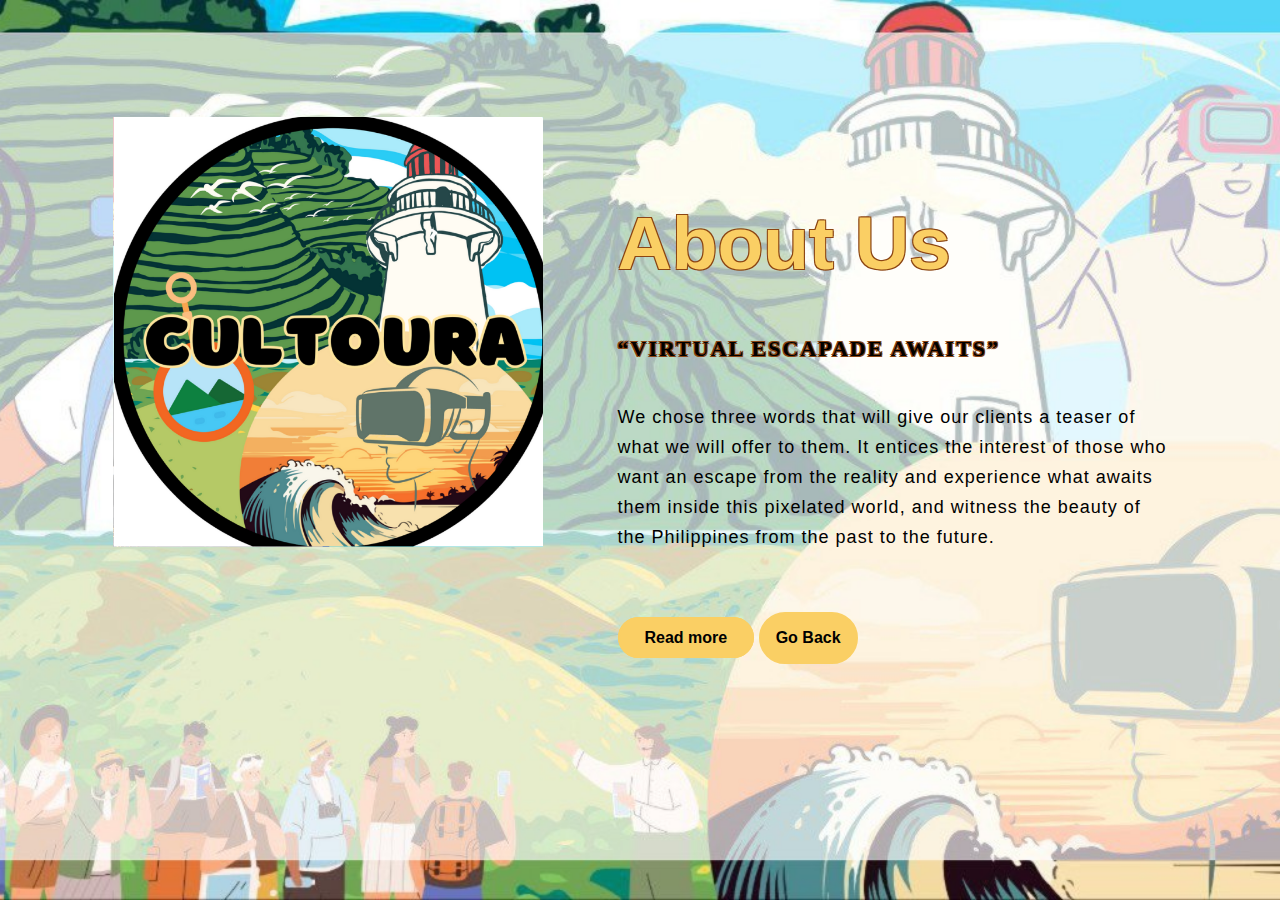
<file: about.html>
<!DOCTYPE html>
<html lang="en">
    <head>
        <title>CulToura</title>
        <meta charset="UTF-8">
        <meta name="viewport" content="width=device-width, initial-scale=1.0">
        <link rel="preconnect" href="https://fonts.gstatic.com">
        <link href="https://fonts.googleapis.com/css2?family=Josefin+Sans:ital,wght@0,100;0,200;0,300;0,400;0,500;0,600;0,700;1,100;1,200;1,300;1,400;1,500;1,600;1,700&display=swap" rel="stylesheet"><!--to get font family online-->
        <link rel="stylesheet" href="https://cdnjs.cloudflare.com/ajax/libs/font-awesome/5.15.3/css/all.min.css" integrity="sha512-iBBXm8fW90+nuLcSKlbmrPcLa0OT92xO1BIsZ+ywDWZCvqsWgccV3gFoRBv0z+8dLJgyAHIhR35VZc2oM/gI1w==" crossorigin="anonymous" referrerpolicy="no-referrer" />
        <link rel="stylesheet" href="https://cdnjs.cloudflare.com/ajax/libs/font-awesome/5.15.3/css/all.min.css" integrity="sha512-iBBXm8fW90+nuLcSKlbmrPcLa0OT92xO1BIsZ+ywDWZCvqsWgccV3gFoRBv0z+8dLJgyAHIhR35VZc2oM/gI1w==" crossorigin="anonymous" referrerpolicy="no-referrer" /><!--for fontawesome-->
        <link rel="stylesheet" href="style3.css">
       
    </head>
    <body>
         <!--About Section-->
        <!--The <section> tag defines a section in a document. Browser Support. The numbers in the table specify the first browser version that fully supports the element.-->
        <section class="about" id="about">
            <div class="main">
                <img src="cul4.png" alt="main-img">
                <div class="about-txt">
                    <h2>About us</h2>
                    <h5>“VIRTUAL ESCAPADE AWAITS”</h5>
                    <p>We chose three words that will 
give our clients a teaser of what we will offer to them. It 
entices the interest of those who want an escape from the 
reality and experience what awaits them inside this pixelated 
world, and witness the beauty of the Philippines from the 
past to the future. </p>
                    <a href="readmore.php" class="btn">Read more</a>
                    <button onclick="goBack()">Go Back</button>

    <script>
        function goBack() {
            window.history.back();
        }
    </script>
                </div>
            </div>
        </section>
    </body>
</html>
</file>
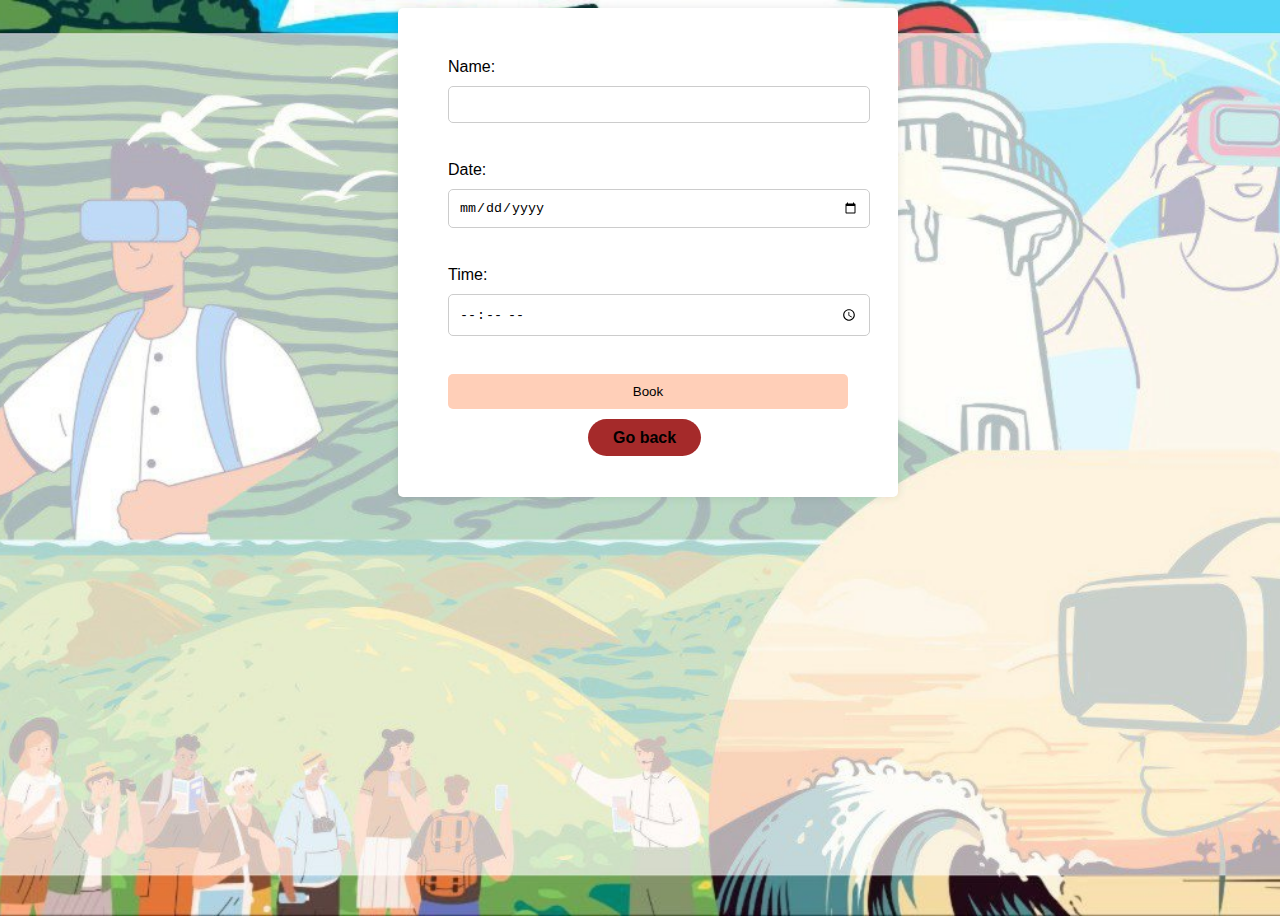
<file: book.html>
<!DOCTYPE html>
<html lang="en">
<head>
    <meta charset="UTF-8">
    <meta name="viewport" content="width=device-width, initial-scale=1.0">
    <title>Booking System</title>
    <link rel="stylesheet" href="book.css">
    <style>
        .btn{
    text-decoration:none;
    background-color:brown;
    color:black;
    font-weight:bold;
    padding:10px 25px;
    border-radius:35px;
    transition:transform 0.4s;
    text-align: center; 
    margin-left: 140px;
}

.btn:hover{
    transform:scale(1.5);
}
    </style>
</head>
<body>
    <form action="book2.php" method="post">
        <label for="name">Name:</label>
        <input type="text" id="name" name="name" required><br><br>
        <label for="date">Date:</label>
        <input type="date" id="date" name="date" required><br><br>
        <label for="time">Time:</label>
        <input type="time" id="time" name="time" required><br><br>
        <input type="submit" value="Book">
        <a href='booking.php' class='btn'>Go back</a>
    </form>
</body>
</html>
</file>
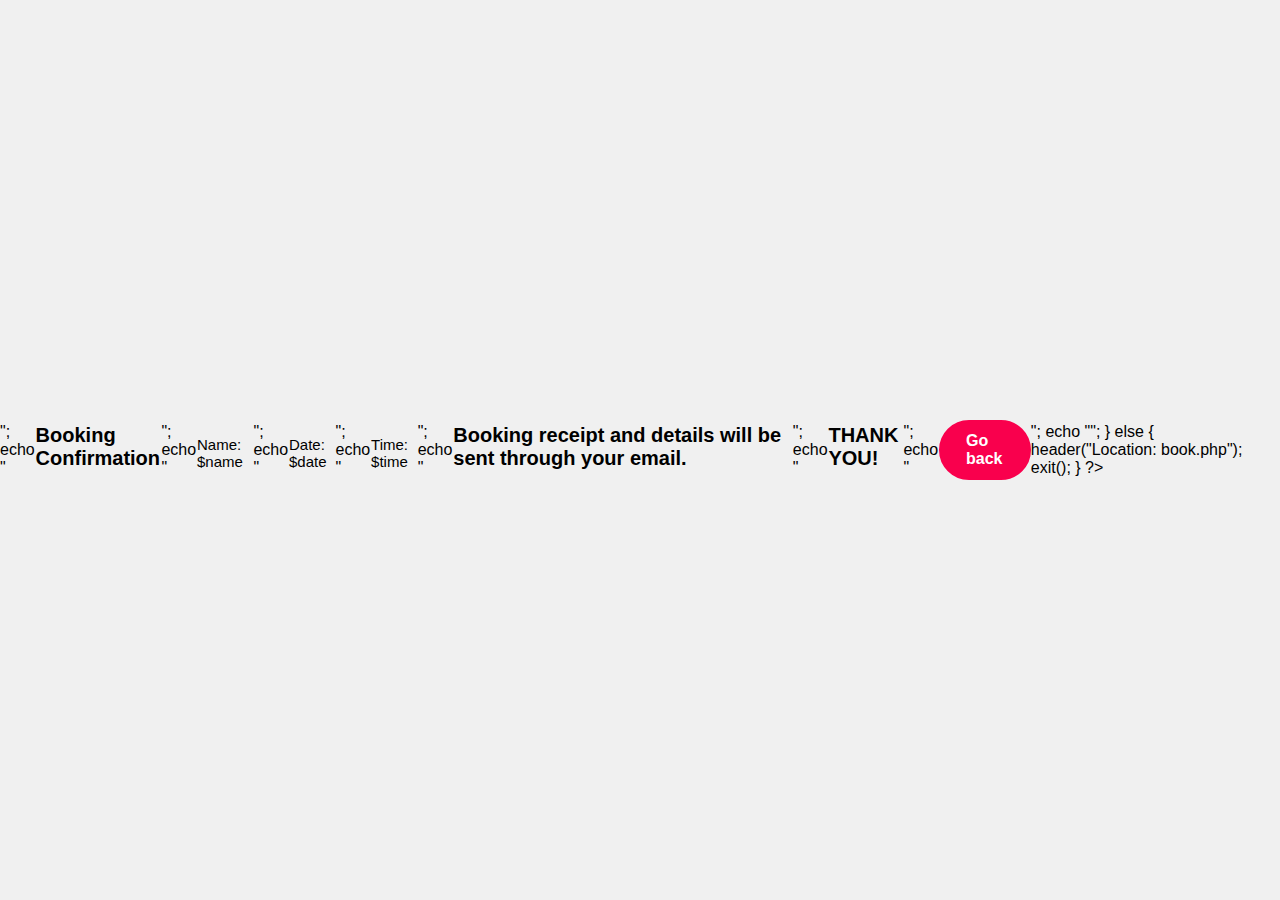
<file: book2.html>
<!DOCTYPE html>
<html lang="en">
<head>
    <meta charset="UTF-8">
    <meta name="viewport" content="width=device-width, initial-scale=1.0">
    <title>Booking Confirmation</title>
    <style>
        body {
            font-family: tahoma, sans-serif;
            background-color: #f0f0f0;
            margin: 0;
            padding: 0;
            display: flex;
            justify-content: center;
            align-items: center;
            height: 100vh;
        }

        .confirmation-container {
            text-align: center;
        }

        h1 {
            margin-bottom: 20px;
            font-size: 20px;
        }

        p {
            margin-bottom: 10px;
            font-size: 15px;
        }

        .btn{
    text-decoration:none;
    background-color:#f9004d;
    color:white;
    border:2px solid #f9004d;
    font-weight:bold;
    padding:10px 25px;
    border-radius:35px;
    transition:transform 0.4s; 
}

.btn:hover{
    transform:scale(1.5);
}
    </style>
</head>
<body>
    <?php
    
    if ($_SERVER["REQUEST_METHOD"] == "POST") {
        
        $name = $_POST["name"];
        $date = $_POST["date"];
        $time = $_POST["time"];

        // Display the values
        echo "<div class='confirmation-container'>";
        echo "<h1>Booking Confirmation</h1>";
        echo "<p>Name: $name</p>";
        echo "<p>Date: $date</p>";
        echo "<p>Time: $time</p>";
        echo "<h1>Booking receipt and details will be sent through your email.</h1>";
        echo "<h1>THANK YOU!</h1>";
        echo "<a href='index.php' class='btn'>Go back</a>";
        echo "</div>";
    } else {
        header("Location: book.php");
        exit();
    }
    ?>
</body>
</html>
</file>
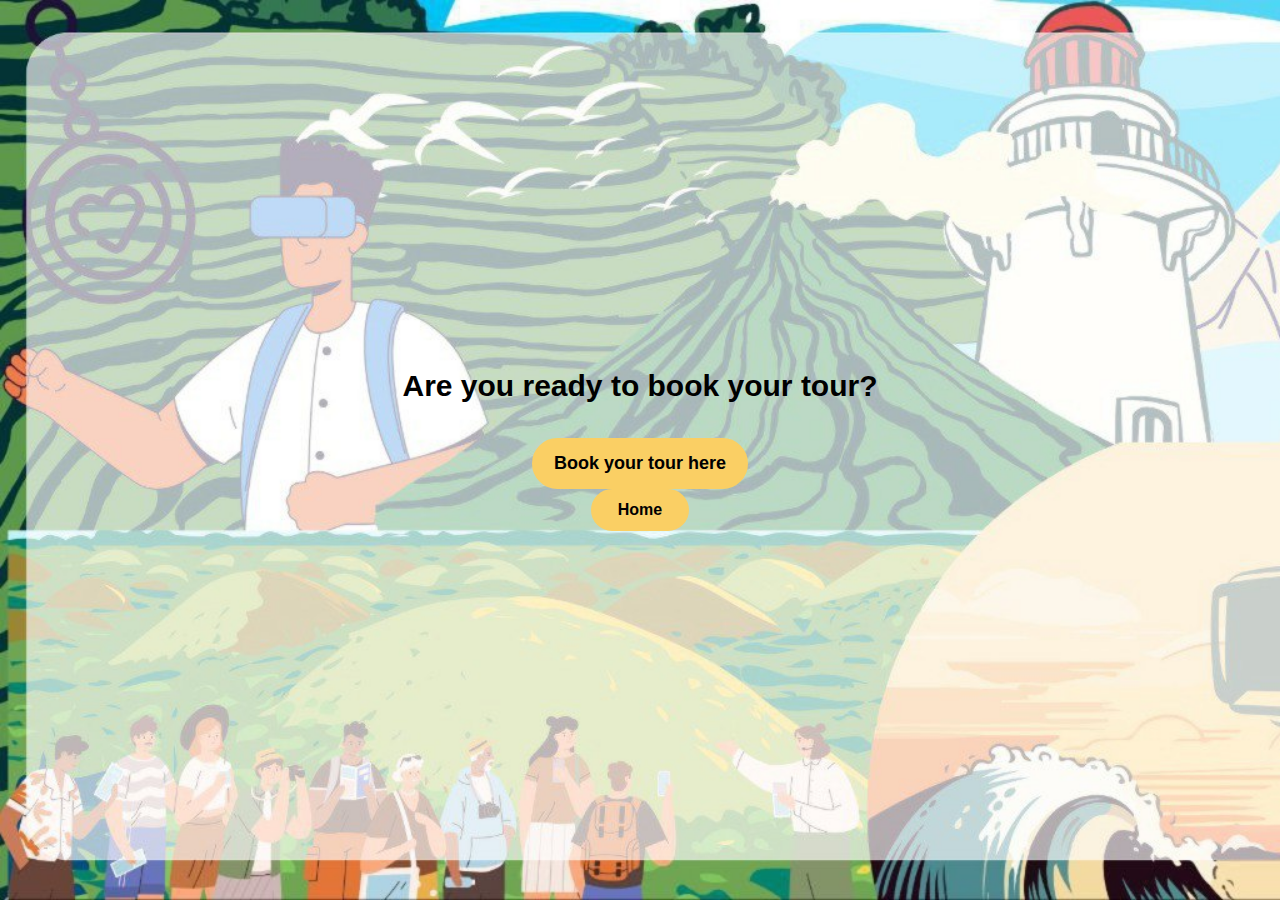
<file: booking.html>
<!DOCTYPE html>
<html lang="en">
    <head>
        <title>CulToura</title>
        <meta charset="UTF-8">
        <meta name="viewport" content="width=device-width, initial-scale=1.0">
        <link rel="preconnect" href="https://fonts.gstatic.com">
        <link href="https://fonts.googleapis.com/css2?family=Josefin+Sans:ital,wght@0,100;0,200;0,300;0,400;0,500;0,600;0,700;1,100;1,200;1,300;1,400;1,500;1,600;1,700&display=swap" rel="stylesheet"><!--to get font family online-->
        <link rel="stylesheet" href="https://cdnjs.cloudflare.com/ajax/libs/font-awesome/5.15.3/css/all.min.css" integrity="sha512-iBBXm8fW90+nuLcSKlbmrPcLa0OT92xO1BIsZ+ywDWZCvqsWgccV3gFoRBv0z+8dLJgyAHIhR35VZc2oM/gI1w==" crossorigin="anonymous" referrerpolicy="no-referrer" />
        <link rel="stylesheet" href="https://cdnjs.cloudflare.com/ajax/libs/font-awesome/5.15.3/css/all.min.css" integrity="sha512-iBBXm8fW90+nuLcSKlbmrPcLa0OT92xO1BIsZ+ywDWZCvqsWgccV3gFoRBv0z+8dLJgyAHIhR35VZc2oM/gI1w==" crossorigin="anonymous" referrerpolicy="no-referrer" /><!--for fontawesome-->
        <link rel="stylesheet" href="style3.css">
      
    </head>
    <body>
       
        <div class="contact-me" id="contact">
            <p>Are you ready to book your tour?</p>
            <a class="btn-two" href="book.php">Book your tour here</a> 
             <a href='index.php' class='btn'>Home</a>
    </script>
        </div>
    </body>
</html>
</file>
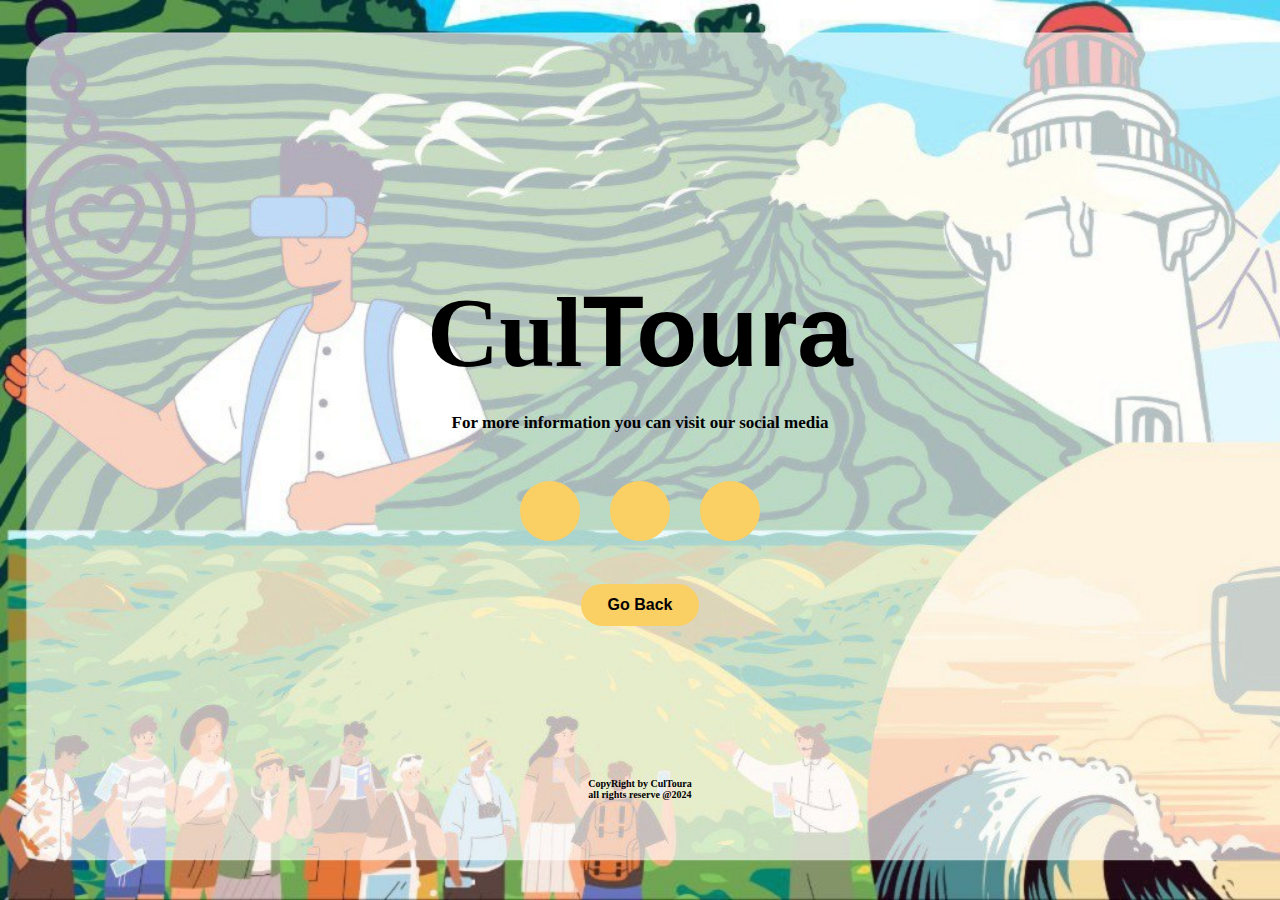
<file: contact.html>
<!DOCTYPE html>
<html lang="en">
    <head>
        <title>CulToura</title>
        <meta charset="UTF-8">
        <meta name="viewport" content="width=device-width, initial-scale=1.0">
        <link rel="preconnect" href="https://fonts.gstatic.com">
        <link href="https://fonts.googleapis.com/css2?family=Josefin+Sans:ital,wght@0,100;0,200;0,300;0,400;0,500;0,600;0,700;1,100;1,200;1,300;1,400;1,500;1,600;1,700&display=swap" rel="stylesheet"><!--to get font family online-->
        <link rel="stylesheet" href="https://cdnjs.cloudflare.com/ajax/libs/font-awesome/5.15.3/css/all.min.css" integrity="sha512-iBBXm8fW90+nuLcSKlbmrPcLa0OT92xO1BIsZ+ywDWZCvqsWgccV3gFoRBv0z+8dLJgyAHIhR35VZc2oM/gI1w==" crossorigin="anonymous" referrerpolicy="no-referrer" />
        <link rel="stylesheet" href="https://cdnjs.cloudflare.com/ajax/libs/font-awesome/5.15.3/css/all.min.css" integrity="sha512-iBBXm8fW90+nuLcSKlbmrPcLa0OT92xO1BIsZ+ywDWZCvqsWgccV3gFoRBv0z+8dLJgyAHIhR35VZc2oM/gI1w==" crossorigin="anonymous" referrerpolicy="no-referrer" /><!--for fontawesome-->
        <link rel="stylesheet" href="style3.css">
       <style>
           p{
            font-size: 50px;
            font-family: tahoma;
            font-weight: bold;
           }
       </style>
    </head>
    <body>
        <!--Footer-->
        <div class="footer">
            <p>Cul<span>Toura</span></p>
            <p>For more information you can visit our social media</p>
            <div class="social">
                <a href="https://www.facebook.com/people/CulToura/61557451898008/?mibextid=JRoKGi"><i class="fab fa-facebook"></i></a>
                <a href="https://www.instagram.com/cultoura.ph?igsh=MW1sOXJ5aGE5bHg4bQ=="><i class="fab fa-instagram"></i></a>
                <a href="mailto:cultoura2024s@gmail.com"><i class="far fa-envelope"></i></a>

            </div>
           <p class="end" style="padding-top: 20px; text-align: center;">
    CopyRight by CulToura <br>all rights reserve @2024
</p><br>
             <button class="goback-btn" onclick="goBack()">Go Back</button>

<script>
    function goBack() {
        window.history.back();
    }
</script>
        </div>
    </body>
</html>
</file>
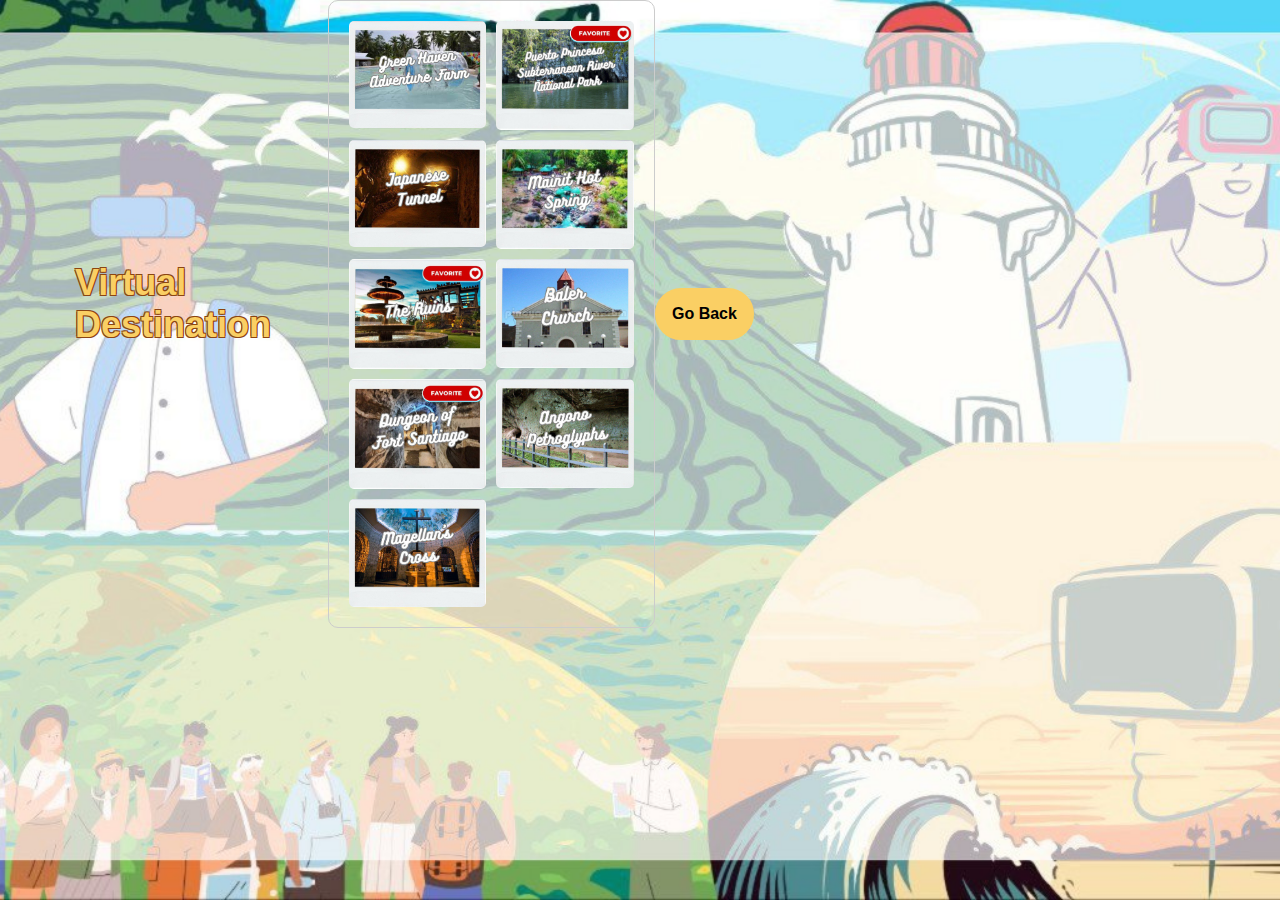
<file: destination.html>
<!DOCTYPE html>
<html lang="en">
<head>
    <title>CulToura</title>
    <meta charset="UTF-8">
    <meta name="viewport" content="width=device-width, initial-scale=1.0">
    <link rel="preconnect" href="https://fonts.gstatic.com">
    <link href="https://fonts.googleapis.com/css2?family=Josefin+Sans:ital,wght@0,100;0,200;0,300;0,400;0,500;0,600;0,700;1,100;1,200;1,300;1,400;1,500;1,600;1,700&display=swap" rel="stylesheet"><!--to get font family online-->
    <link rel="stylesheet" href="https://cdnjs.cloudflare.com/ajax/libs/font-awesome/5.15.3/css/all.min.css" integrity="sha512-iBBXm8fW90+nuLcSKlbmrPcLa0OT92xO1BIsZ+ywDWZCvqsWgccV3gFoRBv0z+8dLJgyAHIhR35VZc2oM/gI1w==" crossorigin="anonymous" referrerpolicy="no-referrer" />
    <link rel="stylesheet" href="https://cdnjs.cloudflare.com/ajax/libs/font-awesome/5.15.3/css/all.min.css" integrity="sha512-iBBXm8fW90+nuLcSKlbmrPcLa0OT92xO1BIsZ+ywDWZCvqsWgccV3gFoRBv0z+8dLJgyAHIhR35VZc2oM/gI1w==" crossorigin="anonymous" referrerpolicy="no-referrer" /><!--for fontawesome-->
    <link rel="stylesheet" href="style3.css">
    <style>
         body{
            position: relative;
            display: flex;
            height: 100vh;
            width: 100vw;
            align-items: center;
            justify-content: center;
            flex-direction: column;
            background-image: url("cul5.png");
            background-size: cover;
         }
         .image-box {
            display: grid;
            grid-template-columns: repeat(auto-fill, minmax(100px, 1fr)); /* Adjust the column size */
            grid-gap: 10px; /* Adjust the gap between images */
            width: 400px; /* Adjust the width as needed */
            margin: 0 auto; /* Center the box horizontally */
            padding: 20px; /* Add some padding */
            border: 1px solid #ccc; /* Add border */
            border-radius: 10px; /* Add border-radius for rounded corners */
        }

        .image-box img {
            width: 100%; /* Adjust the width of each image to fit the grid */
            height: auto; /* Maintain the aspect ratio */
            border-radius: 5px; /* Add border-radius for rounded corners */
        }
        h1 {
            color: #facf64;
            font-size: 36px; /* Adjust the font size as needed */
            margin-bottom: 20px;
             text-shadow: -1px -1px 0 #8B4513,  
             1px -1px 0 #8B4513,
             -1px 1px 0 #8B4513,
             1px 1px 0 #8B4513; /* Add margin below the title */
        }
    </style>
</head>
<body>
    <section class="about" id="about">
        <div class="main">
            <h1>Virtual Destination</h1> <!-- Title is now on top -->
            <div class="image-box">
                <img src="ds1.png" alt="ds1.png">
                <img src="ds2.png" alt="ds2.png">
                <img src="ds3.png" alt="ds3.png">
                <img src="ds4.png" alt="ds4.png">
                <img src="ds5.png" alt="ds5.png">
                <img src="ds6.png" alt="ds6.png">
                <img src="ds7.png" alt="ds7.png">
                <img src="ds8.png" alt="ds8.png">
                <img src="ds9.png" alt="ds9.png">
                 <!-- New image -->
            </div>
            <footer>
            <div class="about-txt">
                <button onclick="goBack()">Go Back</button>

                <script>
                    function goBack() {
                        window.history.back();
                    }
                </script>
            </div>
        </footer>
        </div>
    </section>
</body>
</html>
</file>
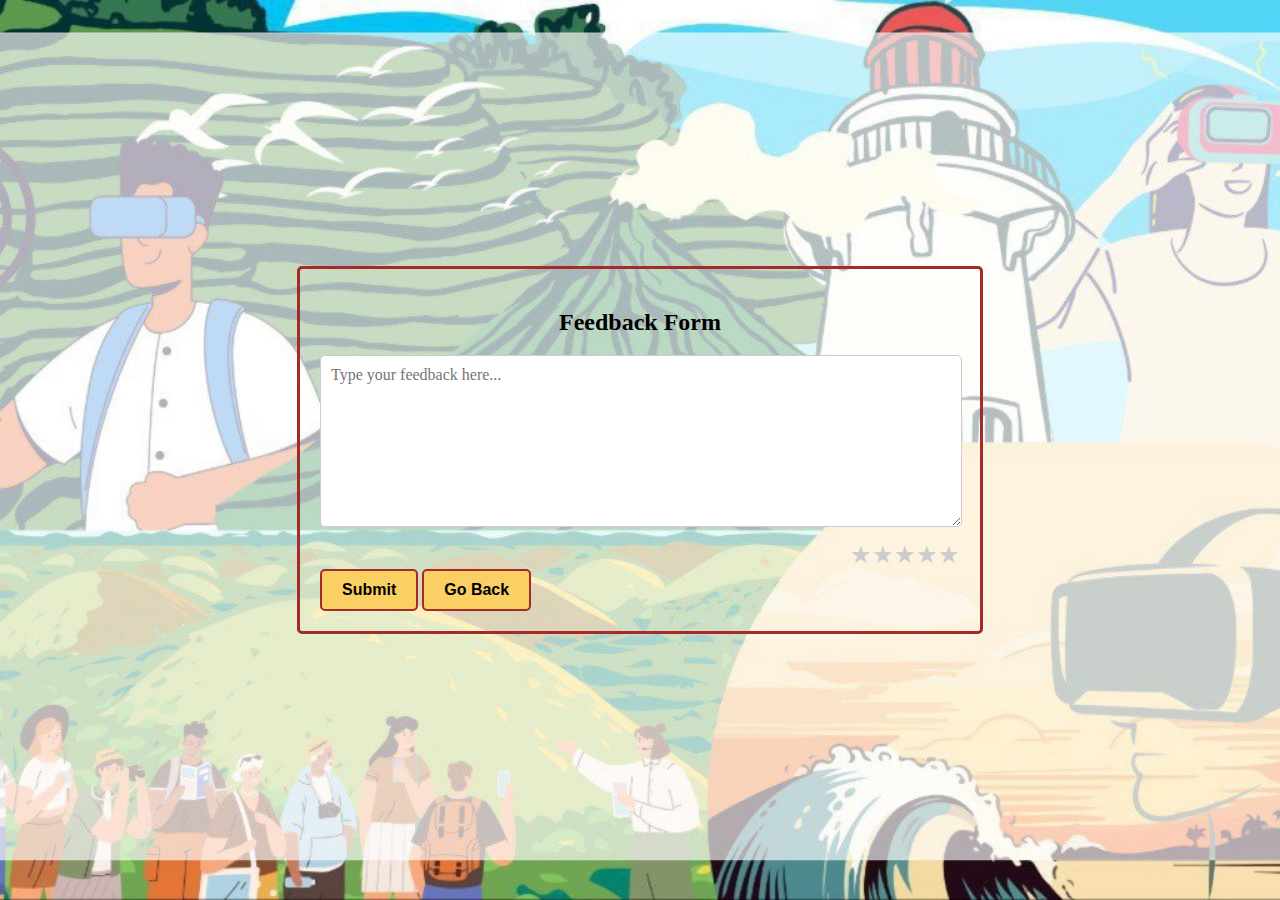
<file: feed.html>
<!DOCTYPE html>
<html lang="en">
<head>
    <meta charset="UTF-8">
    <meta name="viewport" content="width=device-width, initial-scale=1.0">
    <title>Feedback Form</title>
    <style>
        /* Your CSS styles here */
         body {
    background-image: url("cul5.png");
    background-size: cover;
    background-position: center;
    display: flex;
    justify-content: center;
    align-items: center;
    height: 100vh;
    margin: 0;
    } 
        .container {
            width: 50%;
            margin: 50px auto;
            padding: 20px;
            border: 3px solid brown;
            border-radius: 5px;
        }

        h2 {
            text-align: center;
            font-family: tahoma;
        }

        textarea {
    width: calc(100% - 20px); /* Adjust width to leave space for padding */
    height: 150px;
    margin: 0 auto; /* Center the textarea horizontally */
    margin-bottom: 10px;
    padding: 10px;
    font-size: 16px;
    border: 1px solid #ccc;
    border-radius: 5px;
    font-family: tahoma;
}


        .star-rating {
            display: flex;
            flex-direction: row-reverse;
            font-size: 24px;
        }

        .star-rating input {
            display: none;
        }

        .star-rating label {
            color: #ccc;
            cursor: pointer;
        }

        .star-rating input:checked ~ label,
        .star-rating label:hover {
            color: #007bff;
        }

        button {
            padding: 10px 20px;
            font-size: 16px;
            background-color: #facf64;
            color: black;
            border: 2px solid brown;
            border-radius: 5px;
            cursor: pointer;
            font-weight: bold;
            transition: background-color 0.4s, border-color 0.4s; /* Add border-color transition */
            text-decoration: none; /* Remove text-decoration for buttons */
        }

        button:hover {
            background-color: transparent;
            border-color: #facf64; /* Change border-color on hover */
        }

    </style>
</head>
<body>
    <div class="container">
        <h2>Feedback Form</h2>
        <form action="feedback.php" method="POST">
            <textarea name="feedback" placeholder="Type your feedback here..." required></textarea>
            <div class="star-rating">
                <input type="radio" id="star5" name="rating" value="5">
                <label for="star5">★</label>
                <input type="radio" id="star4" name="rating" value="4">
                <label for="star4">★</label>
                <input type="radio" id="star3" name="rating" value="3">
                <label for="star3">★</label>
                <input type="radio" id="star2" name="rating" value="2">
                <label for="star2">★</label>
                <input type="radio" id="star1" name="rating" value="1">
                <label for="star1">★</label>
            </div>
            <button type="submit">Submit</button>
            <button type="button" onclick="location.href='index.php'">Go Back</button>
        </form>
    </div>
</body>
</html>
</file>
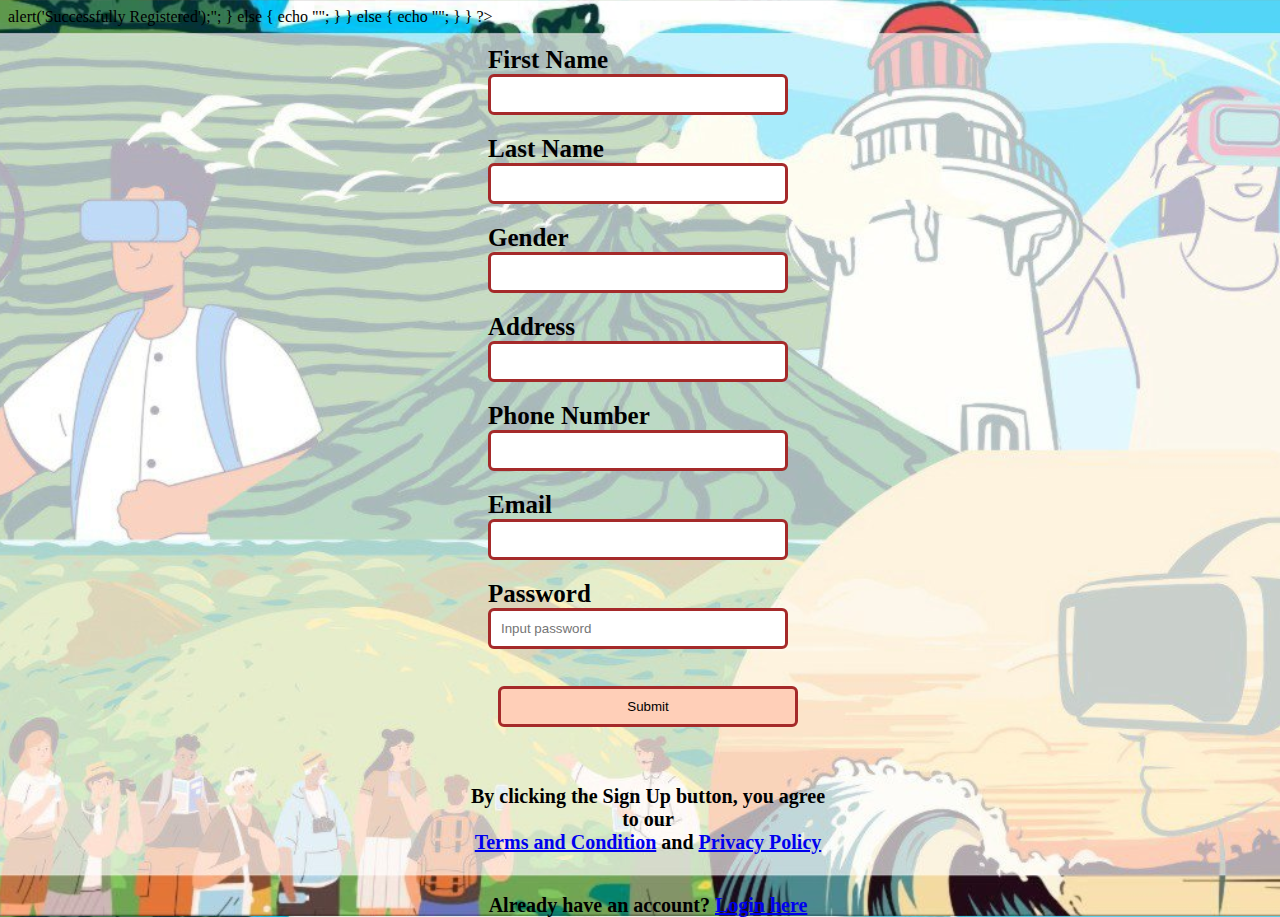
<file: form.html>
<?php
session_start();

include('db.php');

if ($_SERVER['REQUEST_METHOD'] == "POST") 
{
    $firstname = $_POST['fname'];
    $lastname = $_POST['lname'];
    $gender = $_POST['gender'];
    $address = $_POST['address'];
    $num = $_POST['pnum'];
    $gmail = $_POST['email'];
    $password = $_POST['pass'];

    if (!empty($gmail) && !empty($password) && !is_numeric($gmail)) 
    {
        $query = "INSERT INTO form (fname, lname, gender, address, pnum, email, pass) VALUES ('$firstname', '$lastname', '$gender', '$address', '$num', '$gmail', '$password')";

        if (mysqli_query($con, $query)) {
            echo "<script type='text/javascript'>alert('Successfully Registered');</script>";
        } else {
            echo "<script type='text/javascript'>alert('Error: " . mysqli_error($con) . "');</script>";
        }
    } else {
        echo "<script type='text/javascript'>alert('Please Enter Valid Information');</script>";
    }
}
?>








<!DOCTYPE html>
<html>
<head>
	<meta charset="utf-8">
	<meta name="viewport" content="width=device-width, initial-scale=1">
	<title>Sign Up</title>
	<link rel="stylesheet" href="style.css">


</head>
<body>
	<div class="signup">
		<form method="POST">
			<label>First Name</label>
			<input type="text" name="fname" required>
			<label>Last Name</label>
			<input type="text" name="lname" required>
			<label>Gender</label>
			<input type="text" name="gender" required>
			<label>Address</label>
			<input type="text" name="address" required>
			<label>Phone Number</label>
			<input type="text" name="pnum" required>
			<label>Email</label>
			<input type="text" name="email" required>
			<label>Password</label>
			<input type="text" name="pass" placeholder="Input password" required >
			<h2><input type="submit" name="" value="Submit"><a/></h2>
		</form>
		<h3>By clicking the Sign Up button, you agree to our <br><a href="terms.php">Terms and Condition</a> and <a href="priv.php">Privacy Policy</a></h3>
		<h3>Already have an account? <a href="login.php">Login here </a> </h3>
	</div>

</body>
</html>
</file>
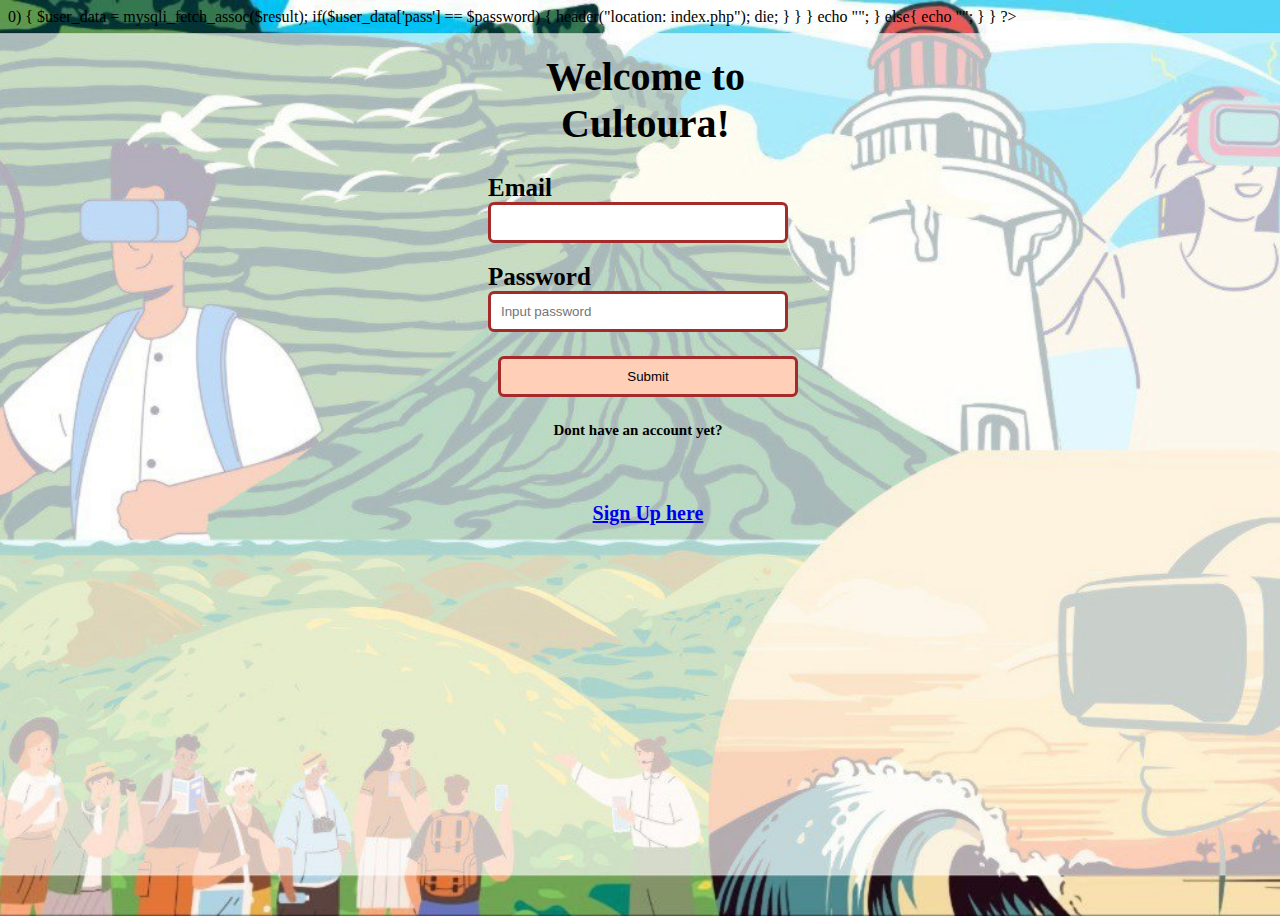
<file: login.html>
<?php
session_start();

include('db.php');

if ($_SERVER['REQUEST_METHOD'] == "POST") 

{
	 $gmail = $_POST['mail'];
    $password = $_POST['pass'];

	if(!empty($gmail) && !empty($password) && !is_numeric($gmail))
	{
		$query = "SELECT email, pass FROM form WHERE email = '$gmail' LIMIT 1";
		$result = mysqli_query($con, $query);

		if($result)
		{
			if($result && mysqli_num_rows($result) > 0)
			{
				$user_data = mysqli_fetch_assoc($result);

				if($user_data['pass'] == $password)
				{
					header("location: index.php");
					die;

				}

			}
		}
		echo "<script type='text/javascript'>alert('wrong username or password');</script>";
	}
	else{
		echo "<script type='text/javascript'>alert(''wrong username or password');</script>";
	}
}

?>




<!DOCTYPE html>
<html>
<head>
	<meta charset="utf-8">
	<meta name="viewport" content="width=device-width, initial-scale=1">
	<title>Sign Up</title>
	<link rel="stylesheet" href="style.css">


</head>
<body>
	<div class="login">
		<h1>Welcome to Cultoura!</h1>
		<form method="POST">
			
			<label>Email</label>
			<input type="text" name="mail" required>
			<label>Password</label>
			<input type="text" name="pass" placeholder="Input password" required>			<h2><input type="submit" name="" value="Submit"><a/></h2>
		</form>
		<h4>Dont have an account yet?</h4> <h3><br><a href="signup.php"> Sign Up here</a> </h3>

</body>
</html>
</file>
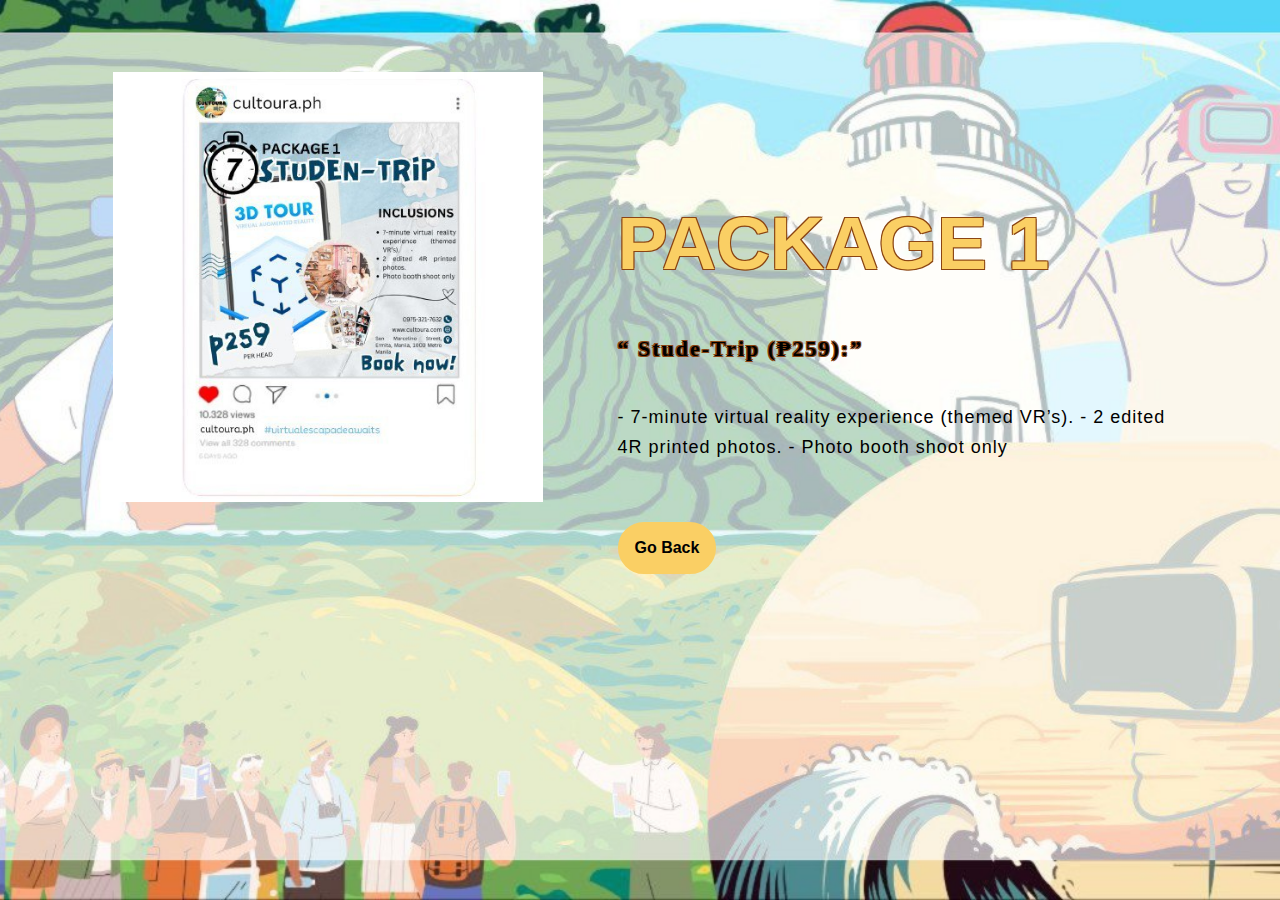
<file: pac.html>
<!DOCTYPE html>
<html lang="en">
    <head>
        <title>CulToura</title>
        <meta charset="UTF-8">
        <meta name="viewport" content="width=device-width, initial-scale=1.0">
        <link rel="preconnect" href="https://fonts.gstatic.com">
        <link href="https://fonts.googleapis.com/css2?family=Josefin+Sans:ital,wght@0,100;0,200;0,300;0,400;0,500;0,600;0,700;1,100;1,200;1,300;1,400;1,500;1,600;1,700&display=swap" rel="stylesheet"><!--to get font family online-->
        <link rel="stylesheet" href="https://cdnjs.cloudflare.com/ajax/libs/font-awesome/5.15.3/css/all.min.css" integrity="sha512-iBBXm8fW90+nuLcSKlbmrPcLa0OT92xO1BIsZ+ywDWZCvqsWgccV3gFoRBv0z+8dLJgyAHIhR35VZc2oM/gI1w==" crossorigin="anonymous" referrerpolicy="no-referrer" />
        <link rel="stylesheet" href="https://cdnjs.cloudflare.com/ajax/libs/font-awesome/5.15.3/css/all.min.css" integrity="sha512-iBBXm8fW90+nuLcSKlbmrPcLa0OT92xO1BIsZ+ywDWZCvqsWgccV3gFoRBv0z+8dLJgyAHIhR35VZc2oM/gI1w==" crossorigin="anonymous" referrerpolicy="no-referrer" /><!--for fontawesome-->
        <link rel="stylesheet" href="style3.css">
       
    </head>
    <body>
        <section class="about" id="about">
            <div class="main">
                <img src="ph.png" alt="main-image">
                <div class="about-txt">
                    <h2>PACKAGE 1</h2>
                    <h5>“ Stude-Trip (₱259):”</h5>
                    <p> - 7-minute virtual reality experience (themed VR’s).
                        - 2 edited 4R printed photos.
                        - Photo booth shoot only
                    </p>
                    <button onclick="goBack()">Go Back</button>

    <script>
        function goBack() {
            window.history.back();
        }
    </script>
                </div>
            </div>
        </section>
    </body>
</html>
</file>
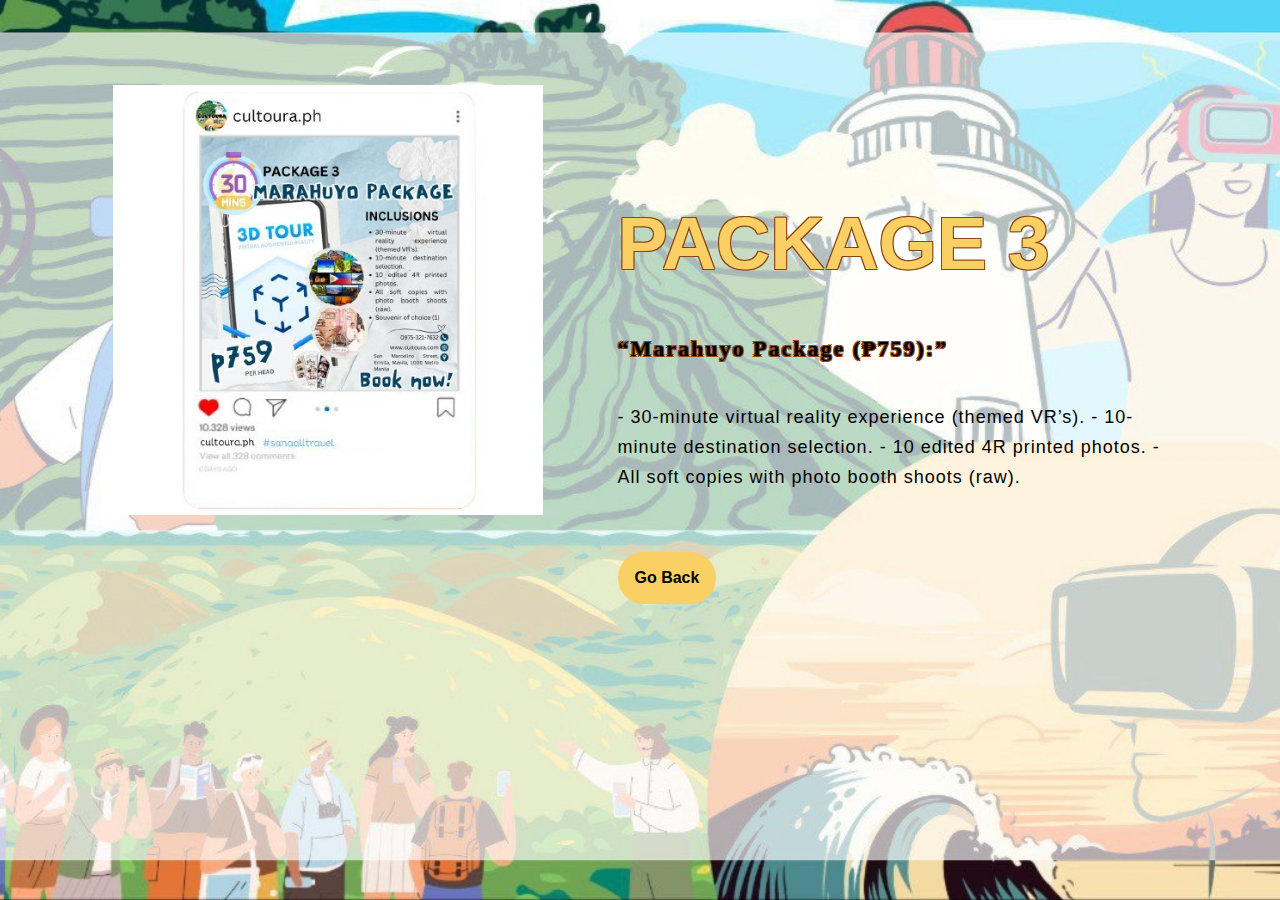
<file: pac3.html>
<!DOCTYPE html>
<html lang="en">
<head>
    <title>CulToura</title>
    <meta charset="UTF-8">
    <meta name="viewport" content="width=device-width, initial-scale=1.0">
    <link rel="preconnect" href="https://fonts.gstatic.com">
    <link href="https://fonts.googleapis.com/css2?family=Josefin+Sans:ital,wght@0,100;0,200;0,300;0,400;0,500;0,600;0,700;1,100;1,200;1,300;1,400;1,500;1,600;1,700&display=swap" rel="stylesheet"><!--to get font family online-->
    <link rel="stylesheet" href="https://cdnjs.cloudflare.com/ajax/libs/font-awesome/5.15.3/css/all.min.css" integrity="sha512-iBBXm8fW90+nuLcSKlbmrPcLa0OT92xO1BIsZ+ywDWZCvqsWgccV3gFoRBv0z+8dLJgyAHIhR35VZc2oM/gI1w==" crossorigin="anonymous" referrerpolicy="no-referrer" />
    <link rel="stylesheet" href="https://cdnjs.cloudflare.com/ajax/libs/font-awesome/5.15.3/css/all.min.css" integrity="sha512-iBBXm8fW90+nuLcSKlbmrPcLa0OT92xO1BIsZ+ywDWZCvqsWgccV3gFoRBv0z+8dLJgyAHIhR35VZc2oM/gI1w==" crossorigin="anonymous" referrerpolicy="no-referrer" /><!--for fontawesome-->
    <link rel="stylesheet" href="style3.css">
    <style>
         .image-box {
            display: flex;
            flex-wrap: wrap;
            justify-content: space-around;
            align-items: center;
            width: 400px; /* Adjust the width as needed */
            margin: 0 auto; /* Center the box horizontally */
            padding: 20px; /* Add some padding */
            border: 1px solid #ccc; /* Add border */
            border-radius: 10px; /* Add border-radius for rounded corners */
        }

        .image-box img {
            width: 100px; /* Adjust the width of each image */
            height: 100px; /* Adjust the height of each image */
            margin: 10px; /* Add margin between images */
            border-radius: 5px; /* Add border-radius for rounded corners */
        }
    </style>
</head>
<body>
    <section class="about" id="about">
        <div class="main">
            <div class="image-collage">
                <img src="ph3.png" alt="main-image">
                <!-- Add more images here -->
            </div>
            <footer>
            <div class="about-txt">
                 <h2>PACKAGE 3</h2>
                    <h5>“Marahuyo Package (₱759):”</h5>
                    <p> - 30-minute virtual reality experience (themed VR’s). - 10-minute destination selection. - 10 edited 4R printed photos.   - All soft copies with photo booth shoots (raw).
                    </p>
                <button onclick="goBack()">Go Back</button>

                <script>
                    function goBack() {
                        window.history.back();
                    }
                </script>
            </div>
        </footer>
        </div>
    </section>
</body>
</html>
</file>
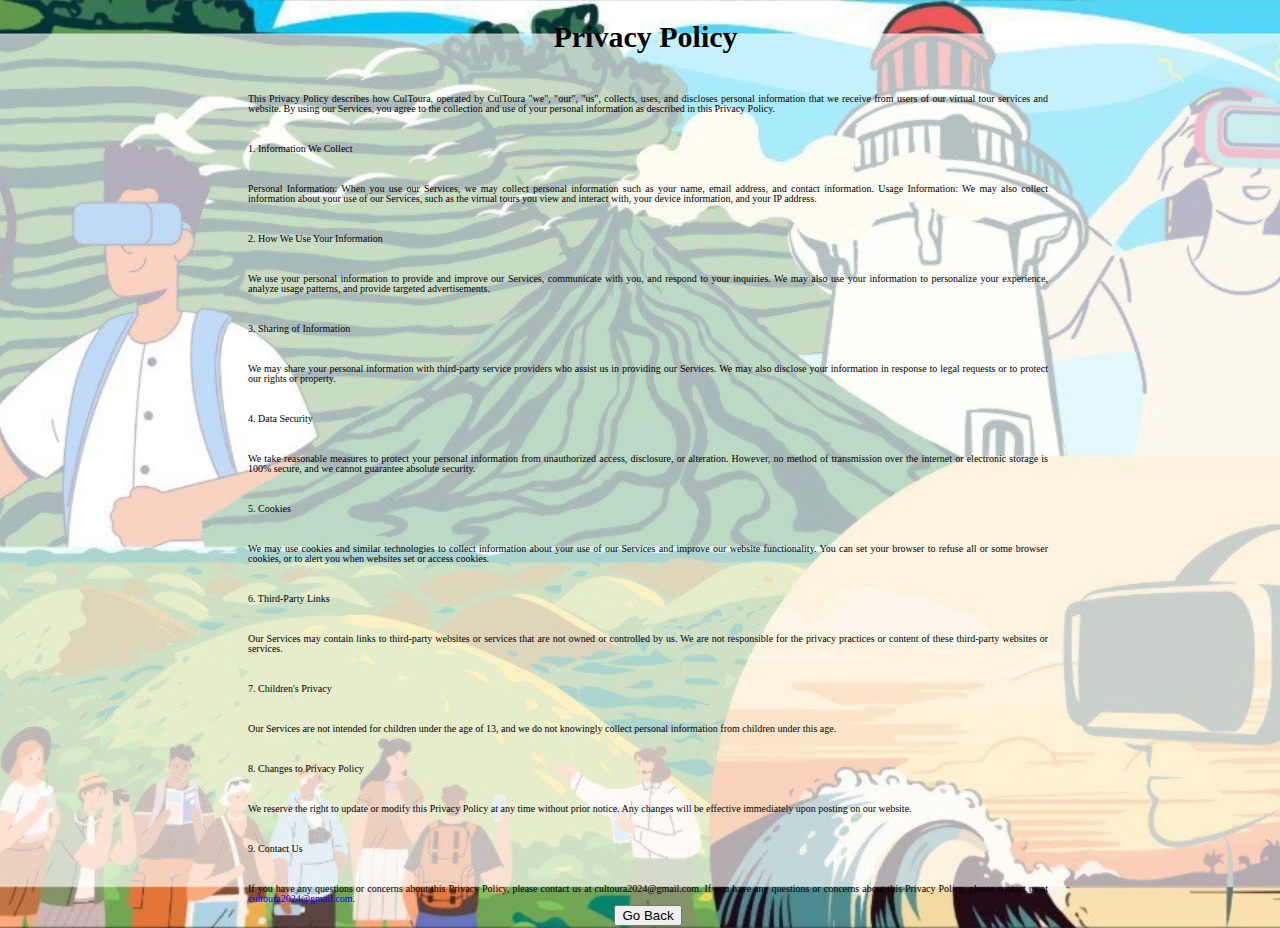
<file: priv.html>
<!DOCTYPE html>
<html lang="en">
<head>
    <meta charset="UTF-8">
    <meta name="viewport" content="width=device-width, initial-scale=1.0">
    <title>Privacy Policy</title>
    <link rel="stylesheet" href="style.css">
    <style>
        body {
            font-family: tahoma;
    text-align: center; /* Aligns all content to center */
        }

        h1 {
            text-align: center; /* Aligns the heading to center */
            font-size: 30px; /* Adjust heading size as needed */
        }

        p {
            color: black;
            font-size: 10px;
            line-height: 10px;
            margin-bottom: 1px;
            text-align: justify; /* Justifies the text */
            max-width: 800px; /* Adjust max-width as needed */
            margin-left: auto; /* Centers the paragraph */
            margin-right: auto; /* Centers the paragraph */
        }

        a {
            color: blue;
            text-decoration: none;
        }

        a:hover {
            text-decoration: underline;
        }
    </style>
</head>
<body>
    <h1>Privacy Policy</h1>
    <p>This Privacy Policy describes how CulToura, operated by CulToura "we", "our", "us", collects, uses, and discloses personal information that we receive from users of our virtual tour services and website. By using our Services, you agree to the collection and use of your personal information as described in this Privacy Policy.</p>

    <p>1. Information We Collect</p>

    <p>Personal Information: When you use our Services, we may collect personal information such as your name, email address, and contact information. Usage Information: We may also collect information about your use of our Services, such as the virtual tours you view and interact with, your device information, and your IP address.</p>

    <p>2. How We Use Your Information</p>

    <p>We use your personal information to provide and improve our Services, communicate with you, and respond to your inquiries. We may also use your information to personalize your experience, analyze usage patterns, and provide targeted advertisements.</p>

    <p>3. Sharing of Information</p>

    <p>We may share your personal information with third-party service providers who assist us in providing our Services. We may also disclose your information in response to legal requests or to protect our rights or property.</p>

    <p>4. Data Security</p>

    <p>We take reasonable measures to protect your personal information from unauthorized access, disclosure, or alteration. However, no method of transmission over the internet or electronic storage is 100% secure, and we cannot guarantee absolute security.</p>

    <p>5. Cookies</p>

    <p>We may use cookies and similar technologies to collect information about your use of our Services and improve our website functionality. You can set your browser to refuse all or some browser cookies, or to alert you when websites set or access cookies.</p>

    <p>6. Third-Party Links</p>

    <p>Our Services may contain links to third-party websites or services that are not owned or controlled by us. We are not responsible for the privacy practices or content of these third-party websites or services.</p>

    <p>7. Children's Privacy</p>

    <p>Our Services are not intended for children under the age of 13, and we do not knowingly collect personal information from children under this age.</p>

    <p>8. Changes to Privacy Policy</p>

    <p>We reserve the right to update or modify this Privacy Policy at any time without prior notice. Any changes will be effective immediately upon posting on our website.</p>

    <p>9. Contact Us</p>

    <p>If you have any questions or concerns about this Privacy Policy, please contact us at cultoura2024@gmail.com. If you have any questions or concerns about this Privacy Policy, please contact us at <a href="mailto:cultoura2024@gmail.com">cultoura2024@gmail.com</a>.</p>

    <button onclick="goBack()">Go Back</button>

    <script>
        function goBack() {
            window.history.back();
        }
    </script>
</body>
</html>
</file>
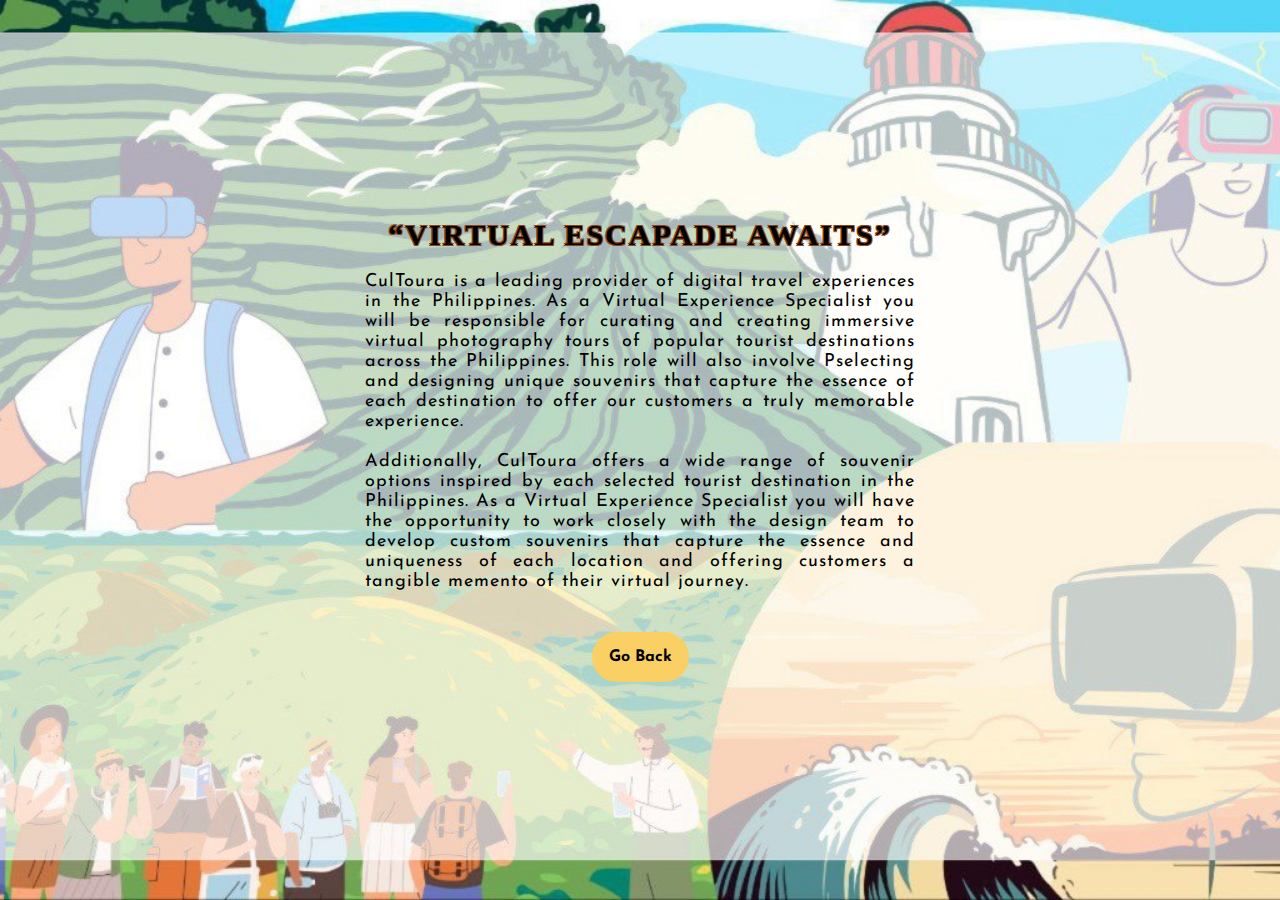
<file: readmore.html>
<!DOCTYPE html>
<html lang="en">
    <head>
        <title>CulToura</title>
        <meta charset="UTF-8">
        <meta name="viewport" content="width=device-width, initial-scale=1.0">
        <link rel="preconnect" href="https://fonts.gstatic.com">
        <link href="https://fonts.googleapis.com/css2?family=Josefin+Sans:ital,wght@0,100;0,200;0,300;0,400;0,500;0,600;0,700;1,100;1,200;1,300;1,400;1,500;1,600;1,700&display=swap" rel="stylesheet"><!--to get font family online-->
        <link rel="stylesheet" href="https://cdnjs.cloudflare.com/ajax/libs/font-awesome/5.15.3/css/all.min.css" integrity="sha512-iBBXm8fW90+nuLcSKlbmrPcLa0OT92xO1BIsZ+ywDWZCvqsWgccV3gFoRBv0z+8dLJgyAHIhR35VZc2oM/gI1w==" crossorigin="anonymous" referrerpolicy="no-referrer" />
        <link rel="stylesheet" href="https://cdnjs.cloudflare.com/ajax/libs/font-awesome/5.15.3/css/all.min.css" integrity="sha512-iBBXm8fW90+nuLcSKlbmrPcLa0OT92xO1BIsZ+ywDWZCvqsWgccV3gFoRBv0z+8dLJgyAHIhR35VZc2oM/gI1w==" crossorigin="anonymous" referrerpolicy="no-referrer" /><!--for fontawesome-->
        <link rel="stylesheet" href="style3.css">
       <style>
        * {
            padding: 0;
            margin: 0;
            font-family: 'Josefin Sans', sans-serif;
            box-sizing: border-box;
        }

        .about {
            width: 100%;
            padding: 100px 0px;
            background-color: black;
            display: flex;
            justify-content: center; /* Center horizontally */
            align-items: center; /* Center vertically */
        }

        .main {
            width: 100%;
            max-width: 2000px;
            margin: 0 auto;
            text-align: center; /* Center text */
        }

        .about-txt h5 {
            color: black;
            font-size: 30px;
            margin-bottom: 20px;
            text-align: center; /* Center text */
            margin-left: auto;
            margin-right: auto;
        }

        .about-txt p {
            color: black;
            font-size: 18px;
            line-height: 20px;
            margin-bottom: 20px;
            text-align: justify; /* Center text */

        }

        .about-txt button {
            color: black;
            font-weight: bold;
            font-size: 16px;
            background-color: #facf64;
            text-decoration: none;
            border: 2px solid #facf64;
            border-radius: 50px;
            padding: 15px;
            transition: 0.4s;
            display: inline-block; /* Make button display inline */
            margin-top: 20px; /* Add margin to top */
        }

        .about-txt button:hover {
            background-color: transparent;
            border: 2px solid #facf64;
            cursor: pointer;
        }
    </style>
    </head>
    <body>
         <!--About Section-->
        <!--The <section> tag defines a section in a document. Browser Support. The numbers in the table specify the first browser version that fully supports the element.-->
        <section class="about" id="about">
            <div class="main">
                <div class="about-txt">
                    
                    <h5>“VIRTUAL ESCAPADE AWAITS”</h5>
                    
<p>CulToura is a leading provider of digital travel experiences in the Philippines. As a Virtual Experience Specialist you will be responsible for curating and creating immersive virtual photography tours of popular tourist destinations across the Philippines. This role will also involve Pselecting and designing unique souvenirs that capture the essence of each destination to offer our customers a truly memorable experience.</p>

<p>Additionally, CulToura offers a wide range of souvenir options inspired by each selected tourist destination in the Philippines. As a Virtual Experience Specialist you will have the opportunity to work closely with the design team to develop custom souvenirs that capture the essence and uniqueness of each location and offering customers a tangible memento of their virtual journey.</p>
                    <button onclick="goBack()">Go Back</button>

    <script>
        function goBack() {
            window.history.back();
        }
    </script>
                </div>
            </div>
        </section>
    </body>
</html>
</file>
<file: style3.css>
* {
    padding: 0;
    margin: 0;
    font-family: 'josefin-sans', sans-serif;
    box-sizing: border-box;
}

.bar {
    width: 100%;
    height: 100vh;
    background-image: url("cul5.png");
    background-position: center;
    background-size: cover;
}

nav {
    display: flex;
    align-items: center;
    justify-content: space-between;
    padding: 80px 8% 0;
    padding-top: 80px;
    z-index: 2000;
}

.logo {
    width: 150px; /* Set the width and height of the logo */
    height: 150px;
    border-radius: 50%; /* Make the logo circular */
    overflow: hidden; /* Hide overflow to ensure the circular shape */
    background-color: transparent; /* Set the background color to transparent */
    cursor: pointer;
}

.logo::after {
    content: ''; /* Add an empty content pseudo-element */
    display: block;
    width: 100%; /* Set the width and height to cover the circular area */
    height: 100%;
    background-image: url('cul7.png'); /* Set the background image */
    background-size: cover;
    background-repeat: no-repeat;
    background-position: center;
}
}

span {
    color: #facf64;
    text-shadow: -1px -1px 0 #8B4513,  
             1px -1px 0 #8B4513,
             -1px 1px 0 #8B4513,
             1px 1px 0 #8B4513;

}


nav ul {
    list-style-type: none;
    display: flex;
    align-items: center;
}

nav ul li {
    padding: 10px 20px;
    text-shadow: black;
}

nav ul li a {
    text-decoration: none;
    color: black;
    font-size: 15px;
    font-weight: bold;
    text-transform: capitalize;
    margin-top: 50px;
}

nav ul li a:hover {
    transform: scale(1.5);
    color: #facf64;
    text-shadow: -1px -1px 0 #8B4513,  
             1px -1px 0 #8B4513,
             -1px 1px 0 #8B4513,
             1px 1px 0 #8B4513;

}

.btn {
    text-decoration: none;
    background-color: #facf64;
    color: black;
    border: 2px solid #facf64;
    font-weight: bold;
    padding: 10px 25px;
    border-radius: 35px;
    transition: transform 0.4s;
}

.btn:hover {
    transform: scale(1.5);
}

.content {
    color: black;
    position: absolute;
    top: 50%;
    left: 8%;
    transform: translateY(-50%);
}

.slider {
    width: 500px;
    height: 300px;
    overflow: hidden;
    position: relative;
    left: 600px;
    bottom: 50px;
}

.slide {
    width: 100%;
    height: 100%;
    position: absolute;
    transition: transform 0.5s ease;
}

.slide img {
    width: 100%;
    height: 100%;
    object-fit: cover;
    border: 2px solid brown;
}
h2{
   color:#facf64 ;
    margin-top: 200px;
    font-size: 80px;
    text-shadow: -1px -1px 0 #8B4513,  
             1px -1px 0 #8B4513,
             -1px 1px 0 #8B4513,
             1px 1px 0 #8B4513;

}
h4{
    font-size: 20px;
}
h5 {
    font-family: fantasy;
    font-size: 30px;
    margin-right: 100px;
    color: #facf64;
    text-shadow: -1px -1px 0 #8B4513,  
             1px -1px 0 #8B4513,
             -1px 1px 0 #8B4513,
             1px 1px 0 #8B4513;
}

.newslatter form {
    width: 380px;
    max-width: 100%;
    position: relative;
}

.newslatter form input:first-child {
    display: inline-block;
    width: 100%;
    padding: 14px 130px 14px 15px;
    border: 2px solid #facf64;
    outline: none;
    border-radius: 30px;
}

.newslatter form input:last-child {
    position: absolute;
    display: inline-block;
    outline: none;
    border: none;
    padding: 10px 30px;
    border-radius: 30px;
    background-color: #facf64;
    color: black;
    box-shadow: 0px 0px 5px #000, 0px 0px 15px #858585;
    margin-left: 10px;
    top: 5px;
    left: 245px;
}

.newslatter form input:last-child:hover {
    cursor: pointer;
}

/* Add additional styles for the navigation buttons if needed */

.about {
    width: 100%;
    height: 100vh;
    background-image: url("cul5.png");
    background-position: center;
    background-size: cover;
}

.about img {
    height: auto;
    width: 430px;
}

.about-txt {
    width: 550px;
}

.main {
    width: 1130px;
    max-width: 95%;
    margin: 0 auto;
    display: flex;
    align-items: center;
    justify-content: space-around;
}

.about-txt h2 {
    color: #facf64;
    font-size: 75px;
    text-transform: capitalize;
    margin-bottom: 50px;
    text-shadow: -1px -1px 0 #8B4513,  
             1px -1px 0 #8B4513,
             -1px 1px 0 #8B4513,
             1px 1px 0 #8B4513;

}

.about-txt h5 {
    color: black;
    letter-spacing: 2px;
    font-size: 22px;
    text-transform: capitalize;
    margin-bottom: 40px;
}

.about-txt p {
    color: black;
    font-size: 18px;
    letter-spacing: 1px;
    line-height: 30px;
    margin-bottom: 60px;
}

button {
    color: black;
    font-weight: bold;
    font-size: 16px;
    background-color: #facf64;
    text-decoration: none;
    border: 2px solid #facf64;
    border-radius: 50px;
    padding: 15px;
    transition: 0.4s;
}

button:hover {
    background-color: transparent;
    border: 2px solid #facf64;
    cursor: pointer;
}

/*****/
.service {
    position: relative;
    display: flex;
    height: 100vh;
    width: 100vw;
    align-items: center;
    justify-content: center;
    flex-direction: column;
    background-image: url("cul5.png");
    background-size: cover;
}
.title h2{
    color:#facf64;
    font-size: 75px;
    text-align:center;
    width:1130px;
    margin:30px auto;
    
}
.box{
    display:flex;
    justify-content: center;
    align-items:center;
    color:black;
    min-height: 400px;
}
.card{
    height:365px;
    width:335px;
    padding:20px 30px;
    margin:15px;
    background-color:#facf64;
    border-radius:20px;
    text-align:center;
    position:relative;
    overflow:hidden;
}
.card i{
    font-size:50px;
    text-align:center;
    color:white;
    margin:20px 0;
    display:block;
}
.card h5{
    font-size: 25px;
    margin:20px 0;
    color: white;
     text-shadow: -1px -1px 0 #8B4513,  
             1px -1px 0 #8B4513,
             -1px 1px 0 #8B4513,
             1px 1px 0 #8B4513;

}
.para p{
    color:black;
    line-height: 23px;
    font-size: 16px;
    margin-bottom:20px;
}
.card .button {
    color: black;
    font-weight: bolder;
    font-size: 16px;
    background-color: #facf64;
    text-decoration: none;
    border: 2px solid black;
    border-radius: 50px;
    padding: 9px 17px;
    transition: 0.4s;
    margin-bottom: 20px;
    margin: 0; /* Add this line to remove default margin */
}

.card .button:hover{
    background-color: transparent;
    border:2px solid #facf64;
    cursor:pointer;
}
/*****/
.contact-me{
    position: relative;
    display: flex;
    height: 100vh;
    width: 100vw;
    align-items: center;
    justify-content: center;
    flex-direction: column;
    background-image: url("cul5.png");
    background-size: cover;/*The flexible items are displayed vertically, as a column*/
}
.contact-me p {
    color:black;
    font-size: 30px;
    font-weight: bolder;
    margin-bottom:25px;
}
.contact-me .btn-two{
    color:black;
        font-weight: bolder;
        font-size: 18px;
        background-color:#facf64;
        text-decoration:none;
        border:2px solid #facf64;   
        border-radius:50px;
        padding:13px 20px;
        transition:0.4s;
        margin-top: 10px;
}

.contact-me .btn-two:hover{
    background-color: transparent;
    border:2px solid #facf64;
    cursor:pointer;
    margin-top: 10px;
}
/*****/
.footer {
    position: relative;
    display: flex;
    height: 100vh;
    width: 100vw;
    align-items: center;
    justify-content: center;
    flex-direction: column;
    background-image: url("cul5.png");
    background-size: cover;
}
.footer p:nth-child(1){
    font-size: 100px;
    font-weight: bold;
    margin-bottom:20px;
    color:black;q
}
.footer p:nth-child(2){
    font-size: 17px;
    font-weight: bold;
    margin-bottom:20px;
    text-align: center;
    color:black;
    line-height: 26px;
}
.social{
    display:flex;
}
.social a {
    display: flex;
    height: 45px;
    width: 45px;
    align-items: center;
    justify-content: center;
    background: #facf64;
    border-radius: 50%;
    margin: 25px 15px; /* Adjust the top/bottom and left/right margins */
    padding: 30px;
    color: black;
    text-decoration: none;
    font-size: 50px;
}

.social a:hover {
    transform: scale(1.9);
    transition: 0.4s;
}
.goback-btn {
    background-color: #facf64;
    color: black;
    border: 2px solid #facf64;
    font-weight: bold;
    padding: 10px 25px;
    border-radius: 35px;
    transition: transform 0.4s;
}

.goback-btn:hover {
    transform: scale(1.1);
}



.end{
    position: absolute;
    color:black;
    font-size: 10px;
    bottom:100px;
}
</file>
<file: book.css>
body {
    font-family: tahoma, sans-serif;
   width:100%;
    height:100vh;
    background-image: url("cul5.png");
    background-position: center;
    background-size: cover;
}

h1 {
    text-align: center;
    text-size-adjust: 5px;
}

form {
    max-width: 400px;
    margin: auto;
    background-color: #fff;
    padding: 50px;
    border-radius: 5px;
    box-shadow: 0 0 10px rgba(0, 0, 0, 0.1);
}

label {
    display: block;
    margin-bottom: 10px;
}

input[type="text"],
input[type="date"],
input[type="time"],
input[type="submit"] {
    width: 100%;
    padding: 10px;
    margin-bottom: 20px;
    border: 1px solid #ccc;
    border-radius: 5px;
}

input[type="submit"] {
    background: rgb(257, 207, 184, 1.0);
    color: black;
    border: none;
    cursor: pointer;
}

input[type="submit"]:hover {
    background-color: green;
}
</file>
<file: style.css>
body{
	width: 100%;
    height: 100vh;
    background-image: url("cul5.png");
    background-position: center;
    background-size: cover;
}

.signup{
	width: 360px;
	height: 800px;
	margin: auto;
	border-radius: 3px;
	font-family: tahoma;
	font-size: 30px;
}

.login{
	width: 360px;
	height: 800px;
	margin: auto;
	border-radius: 10px;
	font-family: tahoma;
	font-size: 20px;
}

h1{
	text-align:center ;
	margin-right: 5px;
}
h4{
	text-align: center;
	padding top: 15px;
	font-size: 15px;
}
h2{
	margin-left: 10px;
}
h3{
	text-align: center;
	padding-top: 20px;
	font-size: 20px;
	font-weight: bold;
}

form{
	width: 300px;
	margin-left: 20px;
}

form label{
	display: flex;
	margin-top: 20px;
	font-size: 25px;
	text-decoration-color: white;
	font-weight: bold;
	color: black;
}

form input{
	width: 300px;
	padding: 10px;
	border: none;
	border: 3px solid brown;
	border-radius: 6px;
	outline: none;
}

input[type="submit"]{
	color: black;
	background: rgb(257, 207, 184, 1.0);
}

p{
	text-align: center;
	padding-top: 20px;
	font-size: 15px;
}
</file>
